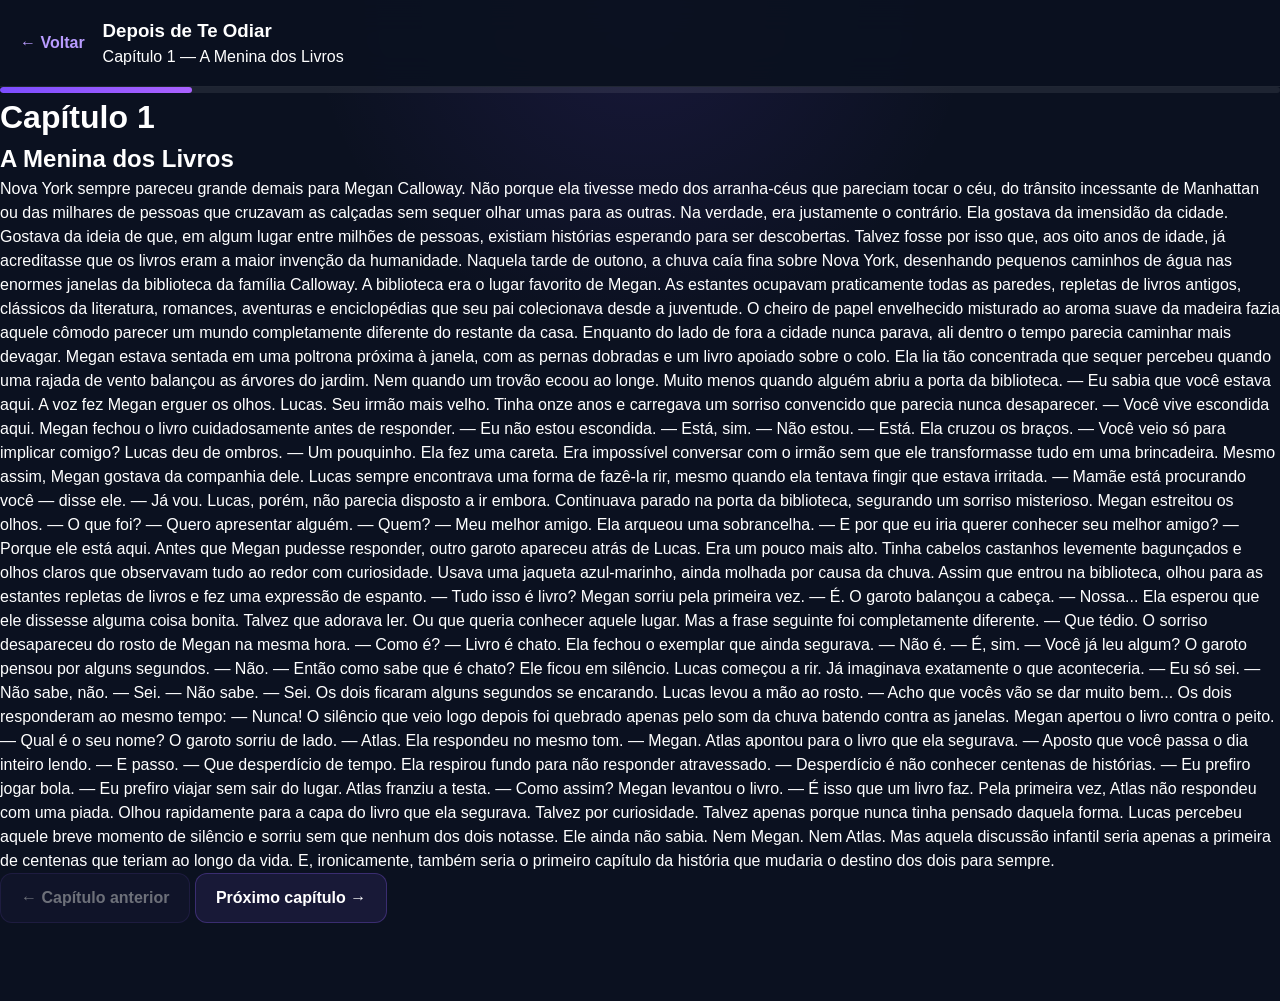
<file: capitulo1.html>
<!DOCTYPE html>
<html lang="pt-BR">
<head>

<meta charset="UTF-8">

<meta name="viewport" content="width=device-width, initial-scale=1.0">

<title>Capítulo 1 | Depois de Te Odiar</title>

<link rel="stylesheet" href="css/style.css">

</head>

<body>

<header class="leitor-topo">

<a href="livro.html">← Voltar</a>

<div>

<h3>Depois de Te Odiar</h3>

<p>Capítulo 1 — A Menina dos Livros</p>

</div>

</header>

<div class="barra-progresso">

<div class="progresso"></div>

</div>

<main class="pagina-leitura">

<h1>Capítulo 1</h1>

<h2>A Menina dos Livros</h2>

<article>

Nova York sempre pareceu grande demais para Megan Calloway.

Não porque ela tivesse medo dos arranha-céus que pareciam tocar o céu, do trânsito incessante de Manhattan ou das milhares de pessoas que cruzavam as calçadas sem sequer olhar umas para as outras.

Na verdade, era justamente o contrário.

Ela gostava da imensidão da cidade.

Gostava da ideia de que, em algum lugar entre milhões de pessoas, existiam histórias esperando para ser descobertas.

Talvez fosse por isso que, aos oito anos de idade, já acreditasse que os livros eram a maior invenção da humanidade.

Naquela tarde de outono, a chuva caía fina sobre Nova York, desenhando pequenos caminhos de água nas enormes janelas da biblioteca da família Calloway.

A biblioteca era o lugar favorito de Megan.

As estantes ocupavam praticamente todas as paredes, repletas de livros antigos, clássicos da literatura, romances, aventuras e enciclopédias que seu pai colecionava desde a juventude.

O cheiro de papel envelhecido misturado ao aroma suave da madeira fazia aquele cômodo parecer um mundo completamente diferente do restante da casa.

Enquanto do lado de fora a cidade nunca parava, ali dentro o tempo parecia caminhar mais devagar.

Megan estava sentada em uma poltrona próxima à janela, com as pernas dobradas e um livro apoiado sobre o colo.

Ela lia tão concentrada que sequer percebeu quando uma rajada de vento balançou as árvores do jardim.

Nem quando um trovão ecoou ao longe.

Muito menos quando alguém abriu a porta da biblioteca.

— Eu sabia que você estava aqui.

A voz fez Megan erguer os olhos.

Lucas.

Seu irmão mais velho.

Tinha onze anos e carregava um sorriso convencido que parecia nunca desaparecer.

— Você vive escondida aqui.

Megan fechou o livro cuidadosamente antes de responder.

— Eu não estou escondida.

— Está, sim.

— Não estou.

— Está.

Ela cruzou os braços.

— Você veio só para implicar comigo?

Lucas deu de ombros.

— Um pouquinho.

Ela fez uma careta.

Era impossível conversar com o irmão sem que ele transformasse tudo em uma brincadeira.

Mesmo assim, Megan gostava da companhia dele.

Lucas sempre encontrava uma forma de fazê-la rir, mesmo quando ela tentava fingir que estava irritada.

— Mamãe está procurando você — disse ele.

— Já vou.

Lucas, porém, não parecia disposto a ir embora.

Continuava parado na porta da biblioteca, segurando um sorriso misterioso.

Megan estreitou os olhos.

— O que foi?

— Quero apresentar alguém.

— Quem?

— Meu melhor amigo.

Ela arqueou uma sobrancelha.

— E por que eu iria querer conhecer seu melhor amigo?

— Porque ele está aqui.

Antes que Megan pudesse responder, outro garoto apareceu atrás de Lucas.

Era um pouco mais alto.

Tinha cabelos castanhos levemente bagunçados e olhos claros que observavam tudo ao redor com curiosidade.

Usava uma jaqueta azul-marinho, ainda molhada por causa da chuva.

Assim que entrou na biblioteca, olhou para as estantes repletas de livros e fez uma expressão de espanto.

— Tudo isso é livro?

Megan sorriu pela primeira vez.

— É.

O garoto balançou a cabeça.

— Nossa...

Ela esperou que ele dissesse alguma coisa bonita.

Talvez que adorava ler.

Ou que queria conhecer aquele lugar.

Mas a frase seguinte foi completamente diferente.

— Que tédio.

O sorriso desapareceu do rosto de Megan na mesma hora.

— Como é?

— Livro é chato.

Ela fechou o exemplar que ainda segurava.

— Não é.

— É, sim.

— Você já leu algum?

O garoto pensou por alguns segundos.

— Não.

— Então como sabe que é chato?

Ele ficou em silêncio.

Lucas começou a rir.

Já imaginava exatamente o que aconteceria.

— Eu só sei.

— Não sabe, não.

— Sei.

— Não sabe.

— Sei.

Os dois ficaram alguns segundos se encarando.

Lucas levou a mão ao rosto.

— Acho que vocês vão se dar muito bem...

Os dois responderam ao mesmo tempo:

— Nunca!

O silêncio que veio logo depois foi quebrado apenas pelo som da chuva batendo contra as janelas.

Megan apertou o livro contra o peito.

— Qual é o seu nome?

O garoto sorriu de lado.

— Atlas.

Ela respondeu no mesmo tom.

— Megan.

Atlas apontou para o livro que ela segurava.

— Aposto que você passa o dia inteiro lendo.

— E passo.

— Que desperdício de tempo.

Ela respirou fundo para não responder atravessado.

— Desperdício é não conhecer centenas de histórias.

— Eu prefiro jogar bola.

— Eu prefiro viajar sem sair do lugar.

Atlas franziu a testa.

— Como assim?

Megan levantou o livro.

— É isso que um livro faz.

Pela primeira vez, Atlas não respondeu com uma piada.

Olhou rapidamente para a capa do livro que ela segurava.

Talvez por curiosidade.

Talvez apenas porque nunca tinha pensado daquela forma.

Lucas percebeu aquele breve momento de silêncio e sorriu sem que nenhum dos dois notasse.

Ele ainda não sabia.

Nem Megan.

Nem Atlas.

Mas aquela discussão infantil seria apenas a primeira de centenas que teriam ao longo da vida.

E, ironicamente, também seria o primeiro capítulo da história que mudaria o destino dos dois para sempre.

</article>

<div class="navegacao-capitulos">

<a class="botao-nav desativado">
← Capítulo anterior
</a>

<a href="capitulo2.html" class="botao-nav">
Próximo capítulo →
</a>

</div>

</main>

</body>

</html>
</file>
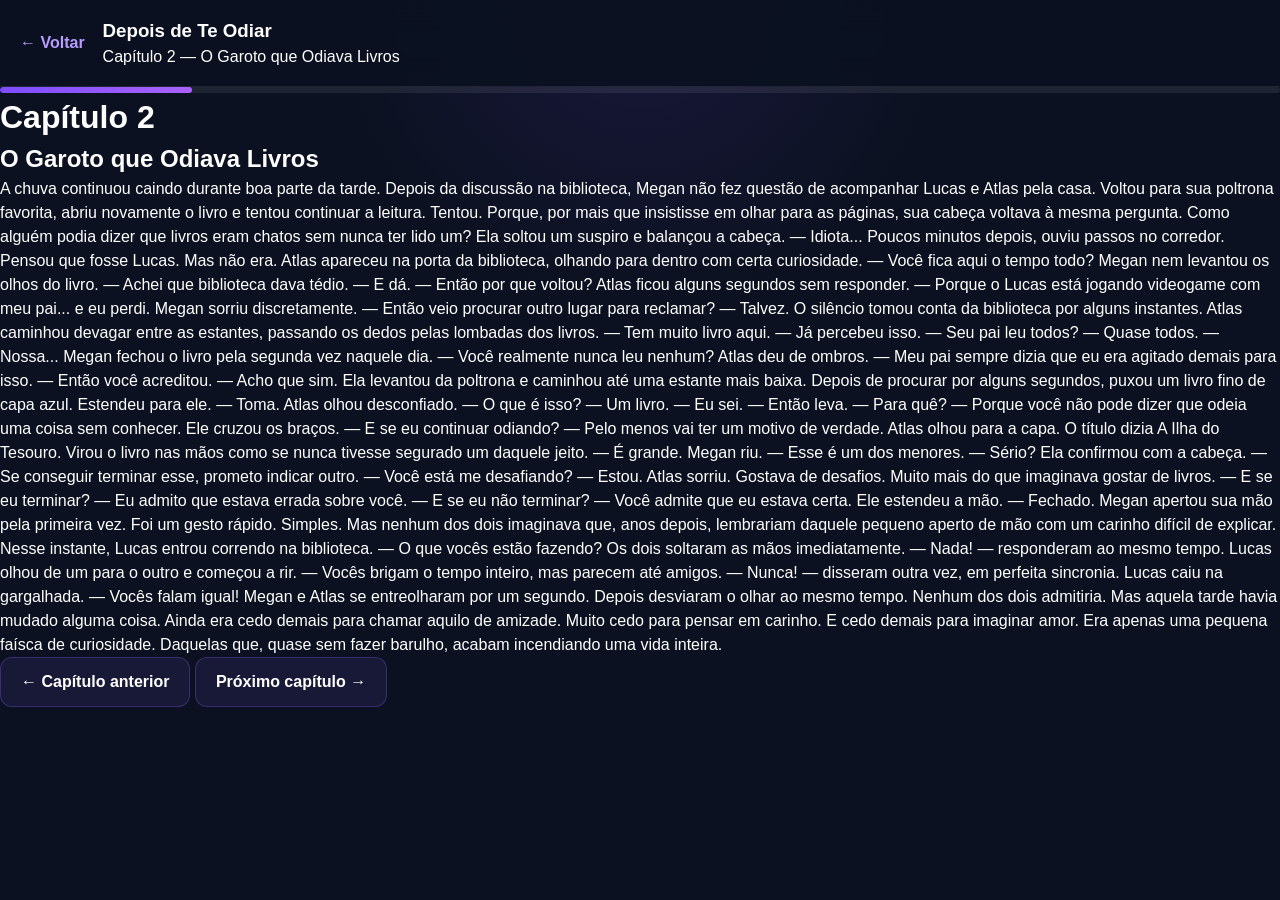
<file: capitulo2.html>
<!DOCTYPE html>
<html lang="pt-BR">
<head>

<meta charset="UTF-8">

<meta name="viewport" content="width=device-width, initial-scale=1.0">

<title>Capítulo 2 | Depois de Te Odiar</title>

<link rel="stylesheet" href="css/style.css">

</head>

<body>

<header class="leitor-topo">

<a href="livro.html">← Voltar</a>

<div>

<h3>Depois de Te Odiar</h3>

<p>Capítulo 2 — O Garoto que Odiava Livros

</div>

</header>

<div class="barra-progresso">

<div class="progresso"></div>

</div>

<main class="pagina-leitura">

<h1>Capítulo 2</h1>

<h2>O Garoto que Odiava Livros</h2>

<article>


A chuva continuou caindo durante boa parte da tarde.

Depois da discussão na biblioteca, Megan não fez questão de acompanhar Lucas e Atlas pela casa. Voltou para sua poltrona favorita, abriu novamente o livro e tentou continuar a leitura.

Tentou.

Porque, por mais que insistisse em olhar para as páginas, sua cabeça voltava à mesma pergunta.

Como alguém podia dizer que livros eram chatos sem nunca ter lido um?

Ela soltou um suspiro e balançou a cabeça.

— Idiota...

Poucos minutos depois, ouviu passos no corredor.

Pensou que fosse Lucas.

Mas não era.

Atlas apareceu na porta da biblioteca, olhando para dentro com certa curiosidade.

— Você fica aqui o tempo todo?

Megan nem levantou os olhos do livro.

— Achei que biblioteca dava tédio.

— E dá.

— Então por que voltou?

Atlas ficou alguns segundos sem responder.

— Porque o Lucas está jogando videogame com meu pai... e eu perdi.

Megan sorriu discretamente.

— Então veio procurar outro lugar para reclamar?

— Talvez.

O silêncio tomou conta da biblioteca por alguns instantes.

Atlas caminhou devagar entre as estantes, passando os dedos pelas lombadas dos livros.

— Tem muito livro aqui.

— Já percebeu isso.

— Seu pai leu todos?

— Quase todos.

— Nossa...

Megan fechou o livro pela segunda vez naquele dia.

— Você realmente nunca leu nenhum?

Atlas deu de ombros.

— Meu pai sempre dizia que eu era agitado demais para isso.

— Então você acreditou.

— Acho que sim.

Ela levantou da poltrona e caminhou até uma estante mais baixa.

Depois de procurar por alguns segundos, puxou um livro fino de capa azul.

Estendeu para ele.

— Toma.

Atlas olhou desconfiado.

— O que é isso?

— Um livro.

— Eu sei.

— Então leva.

— Para quê?

— Porque você não pode dizer que odeia uma coisa sem conhecer.

Ele cruzou os braços.

— E se eu continuar odiando?

— Pelo menos vai ter um motivo de verdade.

Atlas olhou para a capa.

O título dizia A Ilha do Tesouro.

Virou o livro nas mãos como se nunca tivesse segurado um daquele jeito.

— É grande.

Megan riu.

— Esse é um dos menores.

— Sério?

Ela confirmou com a cabeça.

— Se conseguir terminar esse, prometo indicar outro.

— Você está me desafiando?

— Estou.

Atlas sorriu.

Gostava de desafios.

Muito mais do que imaginava gostar de livros.

— E se eu terminar?

— Eu admito que estava errada sobre você.

— E se eu não terminar?

— Você admite que eu estava certa.

Ele estendeu a mão.

— Fechado.

Megan apertou sua mão pela primeira vez.

Foi um gesto rápido.

Simples.

Mas nenhum dos dois imaginava que, anos depois, lembrariam daquele pequeno aperto de mão com um carinho difícil de explicar.

Nesse instante, Lucas entrou correndo na biblioteca.

— O que vocês estão fazendo?

Os dois soltaram as mãos imediatamente.

— Nada! — responderam ao mesmo tempo.

Lucas olhou de um para o outro e começou a rir.

— Vocês brigam o tempo inteiro, mas parecem até amigos.

— Nunca! — disseram outra vez, em perfeita sincronia.

Lucas caiu na gargalhada.

— Vocês falam igual!

Megan e Atlas se entreolharam por um segundo.

Depois desviaram o olhar ao mesmo tempo.

Nenhum dos dois admitiria.

Mas aquela tarde havia mudado alguma coisa.

Ainda era cedo demais para chamar aquilo de amizade.

Muito cedo para pensar em carinho.

E cedo demais para imaginar amor.

Era apenas uma pequena faísca de curiosidade.

Daquelas que, quase sem fazer barulho, acabam incendiando uma vida inteira.


</article>

<div class="navegacao-capitulos">

<a href="capitulo1.html" class="botao-nav">
← Capítulo anterior
</a>

<a href="capitulo3.html" class="botao-nav">
Próximo capítulo →
</a>

</div>

</main>

</body>

</html>
</file>
<file: css/style.css>
/* ========================================
   ENTRE CAPÍTULOS
  

   01. Variáveis
   02. Reset
   03. Estrutura geral
   04. Botões globais
   05. Cabeçalho da página inicial
   06. Banner principal
   07. Pesquisa
   08. Continue lendo
   09. Destaques
   10. Biblioteca da página inicial
   11. Cards dos livros
   12. Menu inferior
   13. Página do livro
   14. Informações e botões
   15. Avaliação e frase
   16. Lista de capítulos
   17. Autor
   18. Topo e rodapé antigos
   19. Compatibilidade
   20. Responsividade da página inicial
   21. Responsividade da página do livro
   22. Menu em celulares pequenos
   23. Compatibilidade com leitura
   24. Compatibilidade com comentários
   25. Ajustes para telas maiores
======================================== */



/* ========================================
   01. VARIÁVEIS
======================================== */

:root {
  --cor-fundo: #0b1120;
  --cor-fundo-profundo: #080d18;
  --cor-fundo-secundario: #0f172a;

  --cor-cartao: #151c2e;
  --cor-cartao-claro: #1a2235;
  --cor-cartao-hover: #202a40;

  --cor-roxa: #8b5cf6;
  --cor-roxa-forte: #7c4dff;
  --cor-roxa-clara: #b99cff;
  --cor-roxa-suave: #d1c2ff;

  --cor-texto: #ffffff;
  --cor-texto-secundario: #b3bac8;
  --cor-texto-fraco: #838b9b;

  --cor-vermelha: #ef476f;
  --cor-verde: #42c98a;
  --cor-dourada: #f5c451;

  --cor-borda:
    rgba(255, 255, 255, 0.09);

  --cor-borda-roxa:
    rgba(139, 92, 246, 0.3);

  --sombra-suave:
    0 14px 35px rgba(0, 0, 0, 0.22);

  --sombra-cartao:
    0 20px 50px rgba(0, 0, 0, 0.3);

  --sombra-roxa:
    0 12px 28px rgba(124, 77, 255, 0.25);

  --raio-pequeno: 10px;
  --raio-medio: 16px;
  --raio-grande: 24px;
  --raio-redondo: 999px;

  --largura-conteudo: 1100px;
  --altura-menu: 78px;
}


/* ========================================
   02. RESET
======================================== */

*,
*::before,
*::after {
  box-sizing: border-box;
  margin: 0;
  padding: 0;
}

html {
  width: 100%;
  min-width: 0;
  scroll-behavior: smooth;
  -webkit-text-size-adjust: 100%;
  text-size-adjust: 100%;
}

body {
  width: 100%;
  min-width: 0;
  min-height: 100vh;
  margin: 0;
  padding-bottom:
    calc(
      var(--altura-menu) +
      env(safe-area-inset-bottom)
    );
  overflow-x: hidden;

  background:
    radial-gradient(
      circle at top,
      rgba(124, 77, 255, 0.12),
      transparent 28%
    ),
    var(--cor-fundo);

  color: var(--cor-texto);

  font-family:
    Arial,
    Helvetica,
    sans-serif;

  line-height: 1.5;
}

img,
picture,
video,
canvas,
svg {
  display: block;
  max-width: 100%;
}

a {
  color: inherit;
}

button,
input,
select,
textarea {
  font: inherit;
}

button {
  color: inherit;
}

[hidden] {
  display: none !important;
}


/* ========================================
   03. ESTRUTURA GERAL
======================================== */

main,
.banner,
.pesquisa,
.continue,
.destaque,
.biblioteca {
  width: 100%;
  min-width: 0;
}

.continue,
.destaque,
.biblioteca {
  width: min(
    calc(100% - 40px),
    var(--largura-conteudo)
  );

  margin-inline: auto;
  padding-block: 28px;
}

.continue h2,
.destaque h2,
.biblioteca h2 {
  color: var(--cor-texto);

  font-size:
    clamp(22px, 5vw, 30px);

  line-height: 1.2;
}

.cabecalho-secao-inicial {
  display: flex;
  align-items: flex-end;
  justify-content: space-between;
  gap: 16px;

  margin-bottom: 20px;
}

.link-ver-todos {
  flex: 0 0 auto;

  color: var(--cor-roxa-clara);
  font-size: 13px;
  font-weight: bold;
  text-decoration: none;
}

.link-ver-todos:hover {
  text-decoration: underline;
}

.quantidade-livros {
  margin-top: 7px;

  color: var(--cor-texto-secundario);
  font-size: 14px;
}

.mensagem-vazia,
.mensagem-leitura,
.sem-comentarios {
  width: 100%;
  padding: 22px 18px;

  border:
    1px dashed var(--cor-borda);

  border-radius: var(--raio-medio);

  background:
    rgba(255, 255, 255, 0.025);

  color: var(--cor-texto-secundario);
  line-height: 1.6;
  text-align: center;
}


/* ========================================
   04. BOTÕES GLOBAIS
======================================== */

.btn,
.botao-principal,
.botao-secundario {
  display: inline-flex;
  align-items: center;
  justify-content: center;

  min-height: 44px;
  padding: 11px 18px;

  border-radius: 12px;

  font-size: 14px;
  font-weight: bold;
  line-height: 1.2;
  text-align: center;
  text-decoration: none;

  cursor: pointer;

  transition:
    transform 0.2s ease,
    background 0.2s ease,
    border-color 0.2s ease,
    opacity 0.2s ease;
}

.btn,
.botao-principal {
  border: 0;

  background:
    linear-gradient(
      135deg,
      var(--cor-roxa-forte),
      #a85af5
    );

  color: #ffffff;

  box-shadow:
    var(--sombra-roxa);
}

.btn:hover,
.botao-principal:hover {
  transform: translateY(-1px);

  background:
    linear-gradient(
      135deg,
      #7042ec,
      #9950ef
    );
}

.botao-secundario {
  border:
    1px solid var(--cor-borda-roxa);

  background:
    rgba(139, 92, 246, 0.1);

  color: var(--cor-roxa-suave);
}

.botao-secundario:hover {
  transform: translateY(-1px);

  border-color:
    rgba(139, 92, 246, 0.55);

  background:
    rgba(139, 92, 246, 0.18);
}

.btn:disabled,
.botao-principal:disabled,
.botao-secundario:disabled {
  cursor: wait;
  opacity: 0.58;
  transform: none;
}


/* ========================================
   05. CABEÇALHO DA PÁGINA INICIAL
======================================== */

.topo-principal {
  position: relative;
  z-index: 10;

  display: flex;
  align-items: center;
  justify-content: center;

  min-height: 148px;
  padding: 24px 18px;

  border-bottom:
    1px solid rgba(255, 255, 255, 0.055);

  background:
    radial-gradient(
      circle at 50% 0%,
      rgba(124, 77, 255, 0.15),
      transparent 58%
    ),
    linear-gradient(
      180deg,
      #0f172a,
      #0c1424
    );

  text-align: center;
}

.marca-principal {
  display: inline-flex;
  flex-direction: column;
  align-items: center;
  gap: 10px;

  color: inherit;
  text-decoration: none;
}

.icone-livro-logo {
  position: relative;

  display: block;

  width: 56px;
  height: 42px;
}

.pagina-logo {
  position: absolute;
  top: 2px;

  width: 27px;
  height: 35px;

  border:
    1px solid rgba(255, 255, 255, 0.5);

  background:
    linear-gradient(
      180deg,
      #ffffff,
      #dfe5ef
    );

  box-shadow:
    0 7px 18px rgba(0, 0, 0, 0.2);
}

.pagina-logo-esquerda {
  left: 1px;

  border-radius:
    7px 2px 7px 3px;

  transform: skewY(7deg);
  transform-origin: right bottom;
}

.pagina-logo-direita {
  right: 1px;

  border-radius:
    2px 7px 3px 7px;

  transform: skewY(-7deg);
  transform-origin: left bottom;
}

.icone-livro-logo::after {
  position: absolute;
  right: 5px;
  bottom: 0;
  left: 5px;

  height: 2px;

  border-radius:
    var(--raio-redondo);

  background:
    rgba(255, 255, 255, 0.78);

  content: "";
}

.marcador-logo {
  position: absolute;
  right: 9px;
  bottom: 1px;
  z-index: 2;

  width: 7px;
  height: 17px;

  background:
    linear-gradient(
      180deg,
      #a855f7,
      var(--cor-roxa-forte)
    );

  clip-path:
    polygon(
      0 0,
      100% 0,
      100% 100%,
      50% 76%,
      0 100%
    );
}

.textos-logo {
  display: flex;
  flex-direction: column;
  align-items: center;
}

.nome-logo {
  display: flex;
  align-items: center;
  justify-content: center;
  gap: 9px;

  color: #ffffff;

  font-size:
    clamp(23px, 5.8vw, 34px);

  font-weight: 600;
  letter-spacing: 0.15em;
  line-height: 1.15;
}

.nome-logo-destaque {
  color: #a970ff;
}

.slogan-logo {
  display: block;

  margin-top: 8px;

  color: #aeb6c6;
  font-size: 14px;
  font-weight: normal;
}


/* ========================================
   06. BANNER PRINCIPAL
======================================== */

.banner {
  padding: 26px 20px 20px;

  background:
    radial-gradient(
      circle at top,
      rgba(124, 77, 255, 0.2),
      transparent 55%
    ),
    linear-gradient(
      180deg,
      #111a2d,
      var(--cor-fundo)
    );

  text-align: left;
}

.banner-card,
.banner-card.banner-compacto {
  display: grid;

  grid-template-columns:
    170px minmax(0, 1fr);

  align-items: center;
  gap: 25px;

  width: min(100%, 900px);
  min-width: 0;

  margin: 0 auto;
  padding: 22px;

  overflow: hidden;

  border:
    1px solid rgba(139, 92, 246, 0.23);

  border-radius:
    var(--raio-grande);

  background:
    linear-gradient(
      135deg,
      rgba(139, 92, 246, 0.13),
      rgba(21, 28, 46, 0.97)
    );

  box-shadow:
    var(--sombra-cartao);
}

.area-capa-banner {
  width: 170px;
  min-width: 0;
}

.banner-capa {
  display: block;

  width: 170px;
  height: 245px;
  max-width: none;

  border-radius: 16px;

  background:
    var(--cor-cartao-claro);

  object-fit: cover;

  box-shadow:
    0 15px 35px
    rgba(0, 0, 0, 0.42);
}

.banner-texto {
  min-width: 0;
}

.banner .categoria {
  display: inline-block;

  margin-bottom: 9px;
  padding: 6px 10px;

  border:
    1px solid rgba(139, 92, 246, 0.2);

  border-radius:
    var(--raio-redondo);

  background:
    rgba(139, 92, 246, 0.13);

  color: var(--cor-roxa-suave);

  font-size: 11px;
  font-weight: bold;
  letter-spacing: 0.06em;
  text-transform: uppercase;
}

.banner-texto h1 {
  margin: 0 0 9px;

  color: #ffffff;

  font-size:
    clamp(27px, 5vw, 40px);

  line-height: 1.08;
  overflow-wrap: anywhere;
}

.banner-texto h3 {
  margin: 0 0 13px;

  color:
    var(--cor-roxa-clara);

  font-size: 14px;
  font-weight: normal;

  overflow-wrap: anywhere;
}

.banner-texto p,
.banner .sinopse-resumida,
#bannerSinopse {
  display: -webkit-box;

  max-width: 580px;
  margin: 0 0 7px;
  overflow: hidden;

  color: #c5cbd6;

  font-size: 15px;
  line-height: 1.65;

  -webkit-box-orient: vertical;
  -webkit-line-clamp: 3;
}

.link-ler-mais,
.link-sinopse {
  display: inline-block;

  margin: 2px 0 18px;

  color:
    var(--cor-roxa-clara);

  font-size: 13px;
  font-weight: bold;
  text-decoration: none;
}

.link-ler-mais:hover,
.link-sinopse:hover {
  text-decoration: underline;
}

.acoes-banner {
  display: flex;
  flex-wrap: wrap;
  gap: 10px;
}

.banner .botao-ler-banner,
.botao-favoritar-banner {
  display: inline-flex;
  align-items: center;
  justify-content: center;

  min-height: 43px;
  padding: 10px 17px;

  border-radius: 12px;

  font-family: inherit;
  font-size: 14px;
  font-weight: bold;
}

.banner .botao-ler-banner {
  border: 0;

  background:
    linear-gradient(
      135deg,
      var(--cor-roxa-forte),
      #a85af5
    );

  color: #ffffff;
  text-decoration: none;

  box-shadow:
    var(--sombra-roxa);
}

.botao-favoritar-banner {
  border:
    1px solid rgba(139, 92, 246, 0.42);

  background:
    rgba(139, 92, 246, 0.09);

  color:
    var(--cor-roxa-suave);

  cursor: pointer;
}

.botao-favoritar-banner:hover {
  border-color:
    rgba(139, 92, 246, 0.65);

  background:
    rgba(139, 92, 246, 0.16);
}

.botao-favoritar-banner.favoritado {
  border-color:
    rgba(255, 82, 121, 0.5);

  background:
    rgba(255, 82, 121, 0.13);

  color: #ff9eb5;
}

.botao-favoritar-banner:disabled {
  cursor: wait;
  opacity: 0.6;
}


/* Carregamento do banner */

#bannerPrincipal:has(
  #bannerCapa[hidden]
) {
  min-height: 180px;
}

#bannerPrincipal:has(
  #bannerCapa[hidden]
)::after {
  display: flex;

  width: 100%;
  min-height: 150px;

  align-items: center;
  justify-content: center;

  color:
    var(--cor-texto-secundario);

  font-size: 14px;

  content: "Carregando destaque...";
}


/* ========================================
   07. PESQUISA
======================================== */

.pesquisa {
  width: min(
    calc(100% - 40px),
    var(--largura-conteudo)
  );

  margin-inline: auto;
  padding-block: 20px;
}

.pesquisa input {
  width: 100%;
  min-height: 54px;

  padding: 14px 17px;

  border:
    1px solid var(--cor-borda);

  border-radius: 16px;
  outline: none;

  background:
    rgba(255, 255, 255, 0.055);

  color: #ffffff;
  font-size: 16px;

  box-shadow:
    0 12px 30px
    rgba(0, 0, 0, 0.13);

  transition:
    border-color 0.2s ease,
    box-shadow 0.2s ease,
    background 0.2s ease;
}

.pesquisa input::placeholder {
  color:
    var(--cor-texto-fraco);
}

.pesquisa input:focus {
  border-color:
    rgba(139, 92, 246, 0.68);

  background:
    rgba(255, 255, 255, 0.075);

  box-shadow:
    0 0 0 4px
    rgba(139, 92, 246, 0.11);
}


/* ========================================
   08. CONTINUE LENDO
======================================== */

.continue h2 {
  margin-bottom: 18px;
}

.livro-horizontal {
  display: flex;
  align-items: center;
  gap: 18px;

  width: 100%;
  padding: 18px;

  border:
    1px solid rgba(139, 92, 246, 0.18);

  border-radius: 22px;

  background:
    var(--cor-cartao);

  box-shadow:
    var(--sombra-suave);
}

.livro-horizontal img {
  flex: 0 0 auto;

  width: 88px;
  height: 130px;

  border-radius: 14px;

  background:
    var(--cor-cartao-claro);

  object-fit: cover;
}

.conteudo-continue,
.livro-horizontal > div {
  flex: 1;
  min-width: 0;
}

.livro-horizontal h3 {
  margin-bottom: 6px;

  color: #ffffff;
  font-size: 22px;
  line-height: 1.25;

  overflow-wrap: anywhere;
}

.livro-horizontal p {
  margin-bottom: 14px;

  color:
    var(--cor-texto-secundario);

  font-size: 14px;
  line-height: 1.5;

  overflow-wrap: anywhere;
}

#continueBotao {
  display: inline-flex;
  align-items: center;
  justify-content: center;

  min-height: 42px;
  padding: 10px 20px;

  border-radius: 12px;

  color: #ffffff;
  font-weight: bold;
  text-decoration: none;
}


/* ========================================
   09. DESTAQUES
======================================== */

#livrosDestaque {
  display: flex;
  gap: 18px;

  width: 100%;
  overflow-x: auto;
  overflow-y: hidden;

  padding-bottom: 12px;

  scroll-snap-type:
    x proximity;

  scrollbar-width: none;
  -webkit-overflow-scrolling: touch;
}

#livrosDestaque::-webkit-scrollbar {
  display: none;
}

#livrosDestaque .card-livro {
  flex: 0 0 195px;
  width: 195px;

  scroll-snap-align: start;
}


/* ========================================
   10. BIBLIOTECA DA PÁGINA INICIAL
======================================== */

.biblioteca {
  padding-bottom: 38px;
}

#listaLivros {
  display: grid;

  grid-template-columns:
    repeat(2, minmax(0, 1fr));

  gap: 18px;

  width: 100%;
}


/* ========================================
   11. CARDS DOS LIVROS
======================================== */

.card-livro {
  display: flex;
  flex-direction: column;

  min-width: 0;
  overflow: hidden;

  border:
    1px solid rgba(139, 92, 246, 0.14);

  border-radius: 20px;

  background:
    var(--cor-cartao);

  transition:
    transform 0.22s ease,
    border-color 0.22s ease,
    background 0.22s ease;
}

.card-livro:hover {
  transform:
    translateY(-3px);

  border-color:
    rgba(139, 92, 246, 0.62);

  background:
    var(--cor-cartao-hover);
}

.link-card-livro {
  display: flex;
  flex: 1;
  flex-direction: column;

  width: 100%;
  min-width: 0;

  color: inherit;
  text-decoration: none;
}

.capa-card-livro {
  display: block;

  width: 100%;
  aspect-ratio: 2 / 3;

  background:
    var(--cor-cartao-claro);

  object-fit: cover;
}

.conteudo-card-livro {
  display: flex;
  flex: 1;
  flex-direction: column;

  min-width: 0;
  padding: 16px;
}

.categoria-card-livro {
  display: -webkit-box;

  margin-bottom: 7px;
  overflow: hidden;

  color:
    var(--cor-roxa-clara);

  font-size: 12px;
  font-weight: bold;
  line-height: 1.4;

  -webkit-box-orient: vertical;
  -webkit-line-clamp: 2;

  overflow-wrap: anywhere;
}

.conteudo-card-livro h3 {
  display: -webkit-box;

  margin: 0 0 7px;
  overflow: hidden;

  color: #ffffff;

  font-size: 17px;
  line-height: 1.35;

  -webkit-box-orient: vertical;
  -webkit-line-clamp: 2;

  overflow-wrap: anywhere;
}

.conteudo-card-livro p {
  display: -webkit-box;

  margin: 0 0 16px;
  overflow: hidden;

  color:
    var(--cor-texto-secundario);

  font-size: 13px;
  line-height: 1.5;

  -webkit-box-orient: vertical;
  -webkit-line-clamp: 2;

  overflow-wrap: anywhere;
}

.conteudo-card-livro .btn {
  width: 100%;
  min-height: 41px;
  margin-top: auto;

  padding: 9px 8px;

  font-size: 13px;
}


/* ========================================
   12. MENU INFERIOR PREMIUM
======================================== */

.menu,
.menu-biblioteca,
.menu-perfil {
  position: fixed;
  right: 0;
  bottom: 0;
  left: 0;
  z-index: 80;

  display: flex;
  align-items: center;
  justify-content: space-around;
  gap: 4px;

  width: 100%;
  min-height: 72px;

  padding:
    8px 10px
    max(
      8px,
      env(safe-area-inset-bottom)
    );

  border-top:
    1px solid rgba(255, 255, 255, 0.08);

  background:
    rgba(8, 13, 24, 0.94);

  backdrop-filter: blur(18px);

  box-shadow:
    0 -12px 35px
    rgba(0, 0, 0, 0.28);
}

.menu a,
.menu-biblioteca a,
.menu-perfil a {
  position: relative;

  display: flex;
  flex: 1;
  flex-direction: column;
  align-items: center;
  justify-content: center;
  gap: 5px;

  min-width: 0;
  max-width: 135px;
  min-height: 56px;
  padding: 7px 6px;

  border-radius: 15px;

  color: #aeb5c3;

  font-size: 13px;
  font-weight: 500;
  line-height: 1.15;
  text-align: center;
  text-decoration: none;

  transition:
    color 0.2s ease,
    background 0.2s ease,
    transform 0.2s ease;
}

.menu a:hover,
.menu-biblioteca a:hover,
.menu-perfil a:hover {
  color: #d8ccff;

  background:
    rgba(139, 92, 246, 0.08);
}

.menu a.ativo,
.menu-biblioteca a.ativo,
.menu-perfil a.ativo {
  color: #c7a7ff;

  background:
    linear-gradient(
      180deg,
      rgba(139, 92, 246, 0.18),
      rgba(139, 92, 246, 0.07)
    );
}

.menu a.ativo::after,
.menu-biblioteca a.ativo::after,
.menu-perfil a.ativo::after {
  position: absolute;
  right: 26%;
  bottom: -8px;
  left: 26%;

  height: 3px;

  border-radius:
    var(--raio-redondo);

  background:
    linear-gradient(
      90deg,
      #7c4dff,
      #b05cff
    );

  box-shadow:
    0 0 12px
    rgba(139, 92, 246, 0.7);

  content: "";
}

.icone-menu {
  display: block;

  font-size: 25px;
  line-height: 1;
}

.texto-menu {
  display: block;

  font-size: 13px;
  line-height: 1.15;
}

.menu .botao-autor {
  display: none;
}

.menu .botao-autor:not([hidden]) {
  display: flex;
}


/* ========================================
   13. PÁGINA DO LIVRO
======================================== */

.topo-site {
  position: sticky;
  top: 0;
  z-index: 40;

  display: flex;
  align-items: center;
  justify-content: space-between;
  gap: 20px;

  min-height: 66px;
  padding: 13px
    max(20px, calc((100% - 1100px) / 2));

  border-bottom:
    1px solid var(--cor-borda);

  background:
    rgba(11, 17, 32, 0.95);

  backdrop-filter: blur(16px);
}

.logo-site {
  color: #ffffff;
  font-size: 21px;
  font-weight: bold;
  text-decoration: none;
}

.menu-site {
  display: flex;
  align-items: center;
  gap: 18px;
}

.menu-site a {
  color: var(--cor-texto-secundario);
  font-size: 14px;
  font-weight: bold;
  text-decoration: none;
}

.menu-site a:hover,
.menu-site .menu-ativo {
  color: var(--cor-roxa-clara);
}

.detalhes-livro {
  display: grid;

  grid-template-columns:
    240px minmax(0, 1fr);

  align-items: start;
  gap: 34px;

  width: min(
    calc(100% - 40px),
    var(--largura-conteudo)
  );

  margin: 0 auto;
  padding: 42px 0 35px;
}

.capa-livro {
  display: block;

  width: 100%;
  aspect-ratio: 2 / 3;

  border-radius: 22px;

  background:
    var(--cor-cartao-claro);

  object-fit: cover;

  box-shadow:
    0 20px 45px
    rgba(0, 0, 0, 0.36);
}

.informacoes-livro {
  display: flex;
  flex-direction: column;

  min-width: 0;
}

.categoria-livro {
  display: inline-flex;
  align-items: center;

  width: fit-content;
  max-width: 100%;

  margin-bottom: 15px;
  padding: 6px 12px;

  border:
    1px solid rgba(139, 92, 246, 0.22);

  border-radius:
    var(--raio-redondo);

  background:
    rgba(139, 92, 246, 0.12);

  color: #c9a7ff;

  font-size: 12px;
  font-weight: bold;
  line-height: 1.4;

  overflow-wrap: anywhere;
}

.informacoes-livro h1 {
  margin: 0 0 10px;

  color: #ffffff;

  font-size:
    clamp(32px, 6vw, 46px);

  line-height: 1.12;

  overflow-wrap: anywhere;
}

.autor-livro {
  margin: 0 0 18px;

  color:
    var(--cor-texto-secundario);

  font-size: 15px;
  line-height: 1.5;

  overflow-wrap: anywhere;
}

.sinopse-livro {
  max-width: 760px;
  margin: 0;

  color: #d7dce5;

  font-size: 16px;
  line-height: 1.8;

  white-space: pre-line;
  overflow-wrap: break-word;
}


/* ========================================
   14. INFORMAÇÕES E BOTÕES
======================================== */

.botoes-livro {
  display: flex;
  flex-wrap: wrap;
  gap: 12px;

  margin-top: 28px;
}

.botoes-livro
.botao-principal,
.botoes-livro
.botao-secundario {
  min-height: 48px;
  padding: 13px 23px;

  border-radius: 14px;
}

.botao-secundario.favoritado,
.favoritado {
  border-color:
    rgba(239, 68, 68, 0.62);

  background:
    rgba(239, 68, 68, 0.16);

  color: #ff9dad;
}

.botao-secundario.favoritado:hover,
.favoritado:hover {
  background:
    rgba(239, 68, 68, 0.24);
}


/* ========================================
   15. AVALIAÇÃO E FRASE
======================================== */

.avaliacao-livro {
  display: flex;
  flex-wrap: wrap;
  align-items: center;
  gap: 8px;

  margin: 22px 0;

  color: var(--cor-dourada);
  font-size: 15px;
  line-height: 1.5;
}

.frase-livro {
  max-width: 760px;
  margin: 26px 0;

  padding: 16px 18px;

  border-left:
    4px solid var(--cor-roxa);

  border-radius:
    0 13px 13px 0;

  background:
    rgba(139, 92, 246, 0.075);

  color: #e6e0f4;

  font-family:
    Georgia,
    "Times New Roman",
    serif;

  font-size: 19px;
  font-style: italic;
  line-height: 1.65;

  overflow-wrap: break-word;
}


/* ========================================
   16. LISTA DE CAPÍTULOS
======================================== */

.secao-capitulos {
  width: min(
    calc(100% - 40px),
    var(--largura-conteudo)
  );

  margin: 0 auto;
  padding: 25px 0 42px;
}

.cabecalho-capitulos {
  display: flex;
  align-items: center;
  justify-content: space-between;
  gap: 16px;

  margin-bottom: 22px;
}

.cabecalho-capitulos h2 {
  margin: 0;

  color: #ffffff;

  font-size:
    clamp(23px, 5vw, 29px);

  line-height: 1.2;
}

.lista-capitulos {
  display: grid;
  gap: 14px;
}

.cartao-capitulo,
.item-capitulo {
  display: grid;

  grid-template-columns:
    58px minmax(0, 1fr) 24px;

  align-items: center;
  gap: 15px;

  width: 100%;
  min-width: 0;
  padding: 16px;

  overflow: hidden;

  border:
    1px solid rgba(139, 92, 246, 0.14);

  border-radius: 18px;

  background:
    var(--cor-cartao);

  color: #ffffff;
  text-decoration: none;

  transition:
    transform 0.22s ease,
    border-color 0.22s ease,
    background 0.22s ease;
}

.cartao-capitulo:hover,
.item-capitulo:hover {
  transform:
    translateY(-2px);

  border-color:
    rgba(139, 92, 246, 0.62);

  background:
    var(--cor-cartao-hover);
}

.numero-capitulo {
  display: flex;
  flex: 0 0 auto;
  align-items: center;
  justify-content: center;

  width: 52px;
  height: 52px;
  margin: 0;

  border-radius: 15px;

  background:
    linear-gradient(
      135deg,
      var(--cor-roxa-forte),
      #a855f7
    );

  color: #ffffff;
  font-size: 18px;
  font-weight: bold;

  box-shadow:
    0 9px 22px
    rgba(124, 77, 255, 0.22);
}

.dados-capitulo,
.informacoes-capitulo {
  min-width: 0;
  margin: 0;
}

.dados-capitulo span,
.rotulo-capitulo {
  display: block;

  margin-bottom: 5px;

  color:
    var(--cor-roxa-clara);

  font-size: 12px;
  font-weight: bold;
  letter-spacing: 0.04em;
  line-height: 1.4;
  text-transform: uppercase;
}

.dados-capitulo h3,
.titulo-capitulo {
  display: block;

  margin: 0 0 4px;

  color: #ffffff;

  font-size: 17px;
  line-height: 1.35;

  overflow-wrap: anywhere;
}

.dados-capitulo p {
  display: -webkit-box;

  margin: 0;
  overflow: hidden;

  color:
    var(--cor-texto-secundario);

  font-size: 13px;
  line-height: 1.5;

  -webkit-box-orient: vertical;
  -webkit-line-clamp: 2;

  overflow-wrap: anywhere;
}

.seta-capitulo {
  display: flex;
  align-items: center;
  justify-content: center;

  width: 24px;
  margin: 0;

  color:
    var(--cor-roxa-clara);

  font-size: 27px;
  line-height: 1;
}

.cartao-capitulo.capitulo-lido {
  border-color:
    rgba(66, 201, 138, 0.3);
}

.cartao-capitulo.capitulo-lido
.numero-capitulo {
  background:
    linear-gradient(
      135deg,
      #299968,
      #43c98c
    );
}


/* ========================================
   17. AUTOR
======================================== */

.sobre-autor {
  display: flex;
  align-items: center;
  gap: 20px;

  width: min(
    calc(100% - 40px),
    var(--largura-conteudo)
  );

  margin: 18px auto 50px;
  padding: 24px;

  border:
    1px solid var(--cor-borda);

  border-radius: 20px;

  background:
    var(--cor-cartao);
}

.avatar-autor {
  display: flex;
  flex: 0 0 auto;
  align-items: center;
  justify-content: center;

  width: 76px;
  height: 76px;
  overflow: hidden;

  border-radius: 50%;

  background:
    linear-gradient(
      135deg,
      var(--cor-roxa-forte),
      #a855f7
    );

  background-position: center;
  background-repeat: no-repeat;
  background-size: cover;

  color: #ffffff;
  font-size: 26px;
  font-weight: bold;
}

.sobre-autor > div:last-child {
  min-width: 0;
}

.sobre-autor h2,
.sobre-autor h3 {
  margin: 0 0 6px;

  color: #ffffff;
  line-height: 1.3;

  overflow-wrap: anywhere;
}

.sobre-autor p {
  margin: 0;

  color:
    var(--cor-texto-secundario);

  font-size: 14px;
  line-height: 1.6;

  overflow-wrap: break-word;
}


/* ========================================
   18. TOPO E RODAPÉ ANTIGOS
======================================== */

.rodape-site {
  margin-top: 55px;
  padding: 34px 20px;

  border-top:
    1px solid var(--cor-borda);

  background:
    var(--cor-fundo-secundario);

  color:
    var(--cor-texto-fraco);

  text-align: center;
}

.rodape-site p {
  margin: 0 0 5px;

  color:
    var(--cor-roxa-suave);

  font-weight: bold;
}


/* ========================================
   19. COMPATIBILIDADE COM CLASSES ANTIGAS
======================================== */

.pagina-livro {
  width: min(
    calc(100% - 40px),
    800px
  );

  margin: 0 auto;
  padding: 40px 0;

  text-align: center;
}

.capa-grande {
  display: block;

  width: min(280px, 100%);
  margin: 0 auto 30px;

  border-radius: 24px;

  object-fit: cover;

  box-shadow:
    0 20px 45px
    rgba(0, 0, 0, 0.36);
}

.pagina-livro p {
  margin: 28px 0;

  color: #d7dce5;

  font-size: 17px;
  line-height: 1.8;
}

.navegacao-capitulo {
  display: flex;
  flex-wrap: wrap;
  justify-content: space-between;
  gap: 18px;

  margin-top: 46px;
}

.leitor-topo {
  position: sticky;
  top: 0;
  z-index: 40;

  display: flex;
  align-items: center;
  gap: 18px;

  padding: 17px 20px;

  border-bottom:
    1px solid var(--cor-borda);

  background:
    rgba(11, 17, 32, 0.95);

  backdrop-filter: blur(16px);
}

.leitor-topo a {
  color:
    var(--cor-roxa-clara);

  font-weight: bold;
  text-decoration: none;
}

.barra-progresso {
  width: 100%;
  height: 6px;
  overflow: hidden;

  border-radius:
    var(--raio-redondo);

  background:
    rgba(255, 255, 255, 0.08);
}

.progresso {
  width: 15%;
  height: 100%;

  border-radius: inherit;

  background:
    linear-gradient(
      90deg,
      var(--cor-roxa-forte),
      #aa62ff
    );
}

.botao-nav {
  display: inline-flex;
  align-items: center;
  justify-content: center;

  min-height: 48px;
  padding: 12px 20px;

  border:
    1px solid var(--cor-borda-roxa);

  border-radius: 12px;

  background:
    rgba(139, 92, 246, 0.11);

  color: #ffffff;
  font-weight: bold;
  text-decoration: none;
}

.desativado {
  pointer-events: none;
  opacity: 0.4;
}


/* ========================================
   20. RESPONSIVIDADE DA PÁGINA INICIAL
======================================== */

@media (max-width: 620px) {
  .topo-principal {
    min-height: 135px;
    padding: 20px 12px;
  }

  .marca-principal {
    gap: 9px;
  }

  .icone-livro-logo {
    width: 50px;
    height: 38px;
  }

  .pagina-logo {
    width: 24px;
    height: 32px;
  }

  .marcador-logo {
    right: 8px;
    width: 6px;
    height: 15px;
  }

  .nome-logo {
    gap: 7px;
    font-size: 23px;
    letter-spacing: 0.11em;
  }

  .slogan-logo {
    margin-top: 7px;
    font-size: 13px;
  }

  .banner {
    padding: 18px 12px 12px;
  }

  .banner-card,
  .banner-card.banner-compacto {
    grid-template-columns:
      112px minmax(0, 1fr);

    align-items: start;
    gap: 15px;

    padding: 15px;

    border-radius: 19px;
  }

  .area-capa-banner {
    width: 112px;
  }

  .banner-capa {
    width: 112px;
    height: 168px;

    border-radius: 12px;
  }

  .banner-texto h1 {
    margin-bottom: 7px;

    font-size: 24px;
  }

  .banner-texto h3 {
    margin-bottom: 9px;

    font-size: 12px;
  }

  .banner-texto p,
  .banner .sinopse-resumida,
  #bannerSinopse {
    margin-bottom: 4px;

    font-size: 13px;
    line-height: 1.5;

    -webkit-line-clamp: 3;
  }

  .link-ler-mais,
  .link-sinopse {
    margin-bottom: 12px;

    font-size: 12px;
  }

  .acoes-banner {
    grid-column: 1 / -1;
  }

  .banner .botao-ler-banner,
  .botao-favoritar-banner {
    flex: 1;

    min-width: 105px;
    min-height: 40px;

    padding: 9px 11px;

    font-size: 12px;
  }

  .pesquisa,
  .continue,
  .destaque,
  .biblioteca {
    width:
      calc(100% - 24px);
  }

  .pesquisa {
    padding-block: 18px;
  }

  .continue,
  .destaque,
  .biblioteca {
    padding-block: 24px;
  }

  .cabecalho-secao-inicial {
    align-items: center;
  }

  .livro-horizontal {
    align-items: flex-start;

    gap: 14px;
    padding: 15px;
  }

  .livro-horizontal img {
    width: 82px;
    height: 122px;

    border-radius: 12px;
  }

  .livro-horizontal h3 {
    font-size: 18px;
  }

  .livro-horizontal p {
    font-size: 13px;
  }

  #continueBotao {
    min-height: 39px;

    padding: 9px 15px;

    font-size: 13px;
  }

  #livrosDestaque {
    gap: 14px;
  }

  #livrosDestaque .card-livro {
    flex-basis: 180px;
    width: 180px;
  }

  #listaLivros {
    grid-template-columns:
      repeat(2, minmax(0, 1fr));

    gap: 12px;
  }

  #listaLivros .conteudo-card-livro {
    padding: 11px;
  }

  #listaLivros .categoria-card-livro {
    margin-bottom: 5px;

    font-size: 10px;
  }

  #listaLivros
  .conteudo-card-livro h3 {
    margin-bottom: 5px;

    font-size: 15px;
  }

  #listaLivros
  .conteudo-card-livro p {
    margin-bottom: 11px;

    font-size: 12px;
  }

  #listaLivros
  .conteudo-card-livro .btn {
    min-height: 38px;

    padding: 8px 6px;

    font-size: 12px;
  }
}


@media (max-width: 370px) {
  .nome-logo {
    gap: 5px;

    font-size: 19px;
    letter-spacing: 0.08em;
  }

  .slogan-logo {
    font-size: 12px;
  }

  .banner-card,
  .banner-card.banner-compacto {
    grid-template-columns:
      95px minmax(0, 1fr);

    gap: 12px;
    padding: 12px;
  }

  .area-capa-banner {
    width: 95px;
  }

  .banner-capa {
    width: 95px;
    height: 143px;
  }

  .banner-texto h1 {
    font-size: 20px;
  }

  .banner-texto p,
  .banner .sinopse-resumida,
  #bannerSinopse {
    -webkit-line-clamp: 2;
  }

  #listaLivros {
    grid-template-columns: 1fr;
  }

  #listaLivros .card-livro {
    width: min(100%, 290px);
    margin-inline: auto;
  }
}


/* ========================================
   21. RESPONSIVIDADE DA PÁGINA DO LIVRO
======================================== */

@media (max-width: 760px) {
  .topo-site {
    padding-inline: 14px;
  }

  .logo-site {
    font-size: 18px;
  }

  .menu-site {
    gap: 11px;
  }

  .menu-site a {
    font-size: 12px;
  }

  .detalhes-livro {
    grid-template-columns: 1fr;

    width:
      calc(100% - 28px);

    gap: 25px;
    padding-top: 30px;
  }

  .capa-livro {
    width: min(220px, 100%);
    margin-inline: auto;
  }

  .informacoes-livro {
    text-align: center;
  }

  .categoria-livro {
    margin-inline: auto;
  }

  .informacoes-livro h1 {
    font-size:
      clamp(30px, 9vw, 40px);
  }

  .autor-livro {
    font-size: 14px;
  }

  .avaliacao-livro {
    justify-content: center;
  }

  .frase-livro {
    margin-inline: auto;

    text-align: left;
  }

  .sinopse-livro {
    text-align: left;
  }

  .botoes-livro {
    justify-content: center;
  }

  .secao-capitulos {
    width:
      calc(100% - 28px);

    padding-top: 15px;
  }

  .cabecalho-capitulos {
    align-items: flex-start;
    flex-direction: column;
    gap: 7px;
  }

  .cartao-capitulo,
  .item-capitulo {
    grid-template-columns:
      50px minmax(0, 1fr) 20px;

    gap: 12px;
    padding: 13px;
  }

  .numero-capitulo {
    width: 46px;
    height: 46px;

    border-radius: 13px;

    font-size: 16px;
  }

  .dados-capitulo h3,
  .titulo-capitulo {
    font-size: 15px;
  }

  .dados-capitulo p {
    font-size: 12px;
  }

  .seta-capitulo {
    width: 20px;

    font-size: 23px;
  }

  .sobre-autor {
    width:
      calc(100% - 28px);

    flex-direction: column;

    margin-top: 10px;
    padding: 22px;

    text-align: center;
  }
}


@media (max-width: 420px) {
  .topo-site {
    align-items: flex-start;
    flex-direction: column;

    gap: 9px;
  }

  .menu-site {
    width: 100%;
    justify-content: space-between;
  }

  .botoes-livro {
    flex-direction: column;
  }

  .botoes-livro
  .botao-principal,
  .botoes-livro
  .botao-secundario {
    width: 100%;
  }

  .cartao-capitulo,
  .item-capitulo {
    grid-template-columns:
      44px minmax(0, 1fr) 18px;

    gap: 10px;
    padding: 12px;
  }

  .numero-capitulo {
    width: 42px;
    height: 42px;

    font-size: 14px;
  }
}


/* ========================================
   22. MENU EM CELULARES PEQUENOS
======================================== */

@media (max-width: 380px) {
  .menu,
  .menu-biblioteca,
  .menu-perfil {
    min-height: 68px;

    padding-inline: 5px;
  }

  .menu a,
  .menu-biblioteca a,
  .menu-perfil a {
    min-height: 52px;

    padding-inline: 3px;
  }

  .icone-menu {
    font-size: 22px;
  }

  .texto-menu {
    font-size: 11px;
  }
}


/* ========================================
   23. COMPATIBILIDADE COM LEITURA
======================================== */

/*
  O novo leitura.html possui estilos internos
  próprios. Estes blocos servem somente para
  páginas antigas que ainda usem estas classes.
*/

.leitor {
  width: min(
    calc(100% - 32px),
    850px
  );

  margin: 0 auto;
  padding: 42px 0 80px;

  color: #eeeeee;

  font-family:
    Georgia,
    "Times New Roman",
    serif;

  font-size: 20px;
  line-height: 1.9;
}

.leitor h1,
.leitor h2 {
  color: #ffffff;
  line-height: 1.3;
}

.leitor h1 {
  margin-bottom: 10px;
  text-align: center;
}

.leitor h2 {
  margin-bottom: 42px;

  color:
    var(--cor-roxa-clara);

  text-align: center;
}

.leitor p {
  margin-bottom: 1.5em;

  text-align: justify;
}

.leitor blockquote {
  margin: 1.5em 0;
  padding: 14px 18px;

  border-left:
    4px solid var(--cor-roxa);

  border-radius:
    0 12px 12px 0;

  background:
    rgba(139, 92, 246, 0.08);

  color: #d9d0ea;
  font-style: italic;
}

.leitor ul,
.leitor ol {
  margin-bottom: 1.4em;
  padding-left: 30px;
}

@media (max-width: 600px) {
  .leitor {
    width:
      calc(100% - 28px);

    padding:
      32px 0 70px;

    font-size: 18px;
    line-height: 1.85;
  }
}


/* ========================================
   24. COMPATIBILIDADE COM COMENTÁRIOS
======================================== */

/*
  O leitura.html novo também possui os
  estilos completos dos comentários.
  Mantemos somente as regras necessárias
  para comentários usados fora dele.
*/

.avatar-comentario {
  overflow: hidden;

  background-position: center;
  background-repeat: no-repeat;
  background-size: cover;
}

.nome-autor-comentario,
.texto-comentario {
  overflow-wrap: anywhere;
}

.botao-editar-comentario,
.botao-excluir-comentario {
  font-family: inherit;
}


/* ========================================
   25. AJUSTES PARA TELAS MAIORES
======================================== */

@media (min-width: 850px) {
  #listaLivros {
    grid-template-columns:
      repeat(3, minmax(0, 1fr));
  }
}

@media (min-width: 1150px) {
  #listaLivros {
    grid-template-columns:
      repeat(4, minmax(0, 1fr));
  }
}

@media (hover: none) {
  .card-livro:hover,
  .cartao-capitulo:hover,
  .item-capitulo:hover,
  .botao-principal:hover,
  .botao-secundario:hover,
  .btn:hover {
    transform: none;
  }
}

/* ========================================
   NOVA ÁREA PRINCIPAL DO LIVRO
======================================== */

.avaliacao-livro {
  display: flex;
  flex-wrap: wrap;
  align-items: center;
  gap: 10px;

  margin: 20px 0 0;
}


/* BOTÕES ABAIXO DA AVALIAÇÃO */

.botoes-livro-superiores {
  display: flex;
  flex-wrap: wrap;
  gap: 12px;

  margin-top: 22px;
}

.botoes-livro-superiores .botao-principal,
.botoes-livro-superiores .botao-secundario {
  min-height: 48px;
  padding: 12px 20px;
}


/* ========================================
   SINOPSE
======================================== */

.area-sinopse-livro {
  margin-top: 34px;
  padding-top: 27px;

  border-top:
    1px solid rgba(255, 255, 255, 0.08);
}

.titulo-sinopse-livro {
  margin-bottom: 16px;
}

.titulo-sinopse-livro h2 {
  margin: 0;

  color: #ffffff;

  font-size: 24px;
  line-height: 1.2;
}

.sinopse-livro {
  margin: 0;

  color: #c4cad5;

  font-size: 16px;
  line-height: 1.85;

  white-space: pre-line;
}


/* ========================================
   CAPA
======================================== */

.capa-livro-container {
  overflow: hidden;

  border-radius: 22px;

  background:
    linear-gradient(
      145deg,
      rgba(139, 92, 246, 0.08),
      rgba(255, 255, 255, 0.025)
    );
}

.capa-livro {
  display: block;

  width: 100%;
  aspect-ratio: 2 / 3;

  border-radius: 22px;

  object-fit: cover;

  background: #151c2e;

  box-shadow:
    0 24px 55px rgba(0, 0, 0, 0.38);
}


/* ========================================
   CELULAR
======================================== */

@media (max-width: 760px) {

  .informacoes-livro {
    text-align: center;
  }

  .avaliacao-livro {
    justify-content: center;

    margin-top: 18px;
  }

  .botoes-livro-superiores {
    display: grid;
    grid-template-columns:
      repeat(2, minmax(0, 1fr));

    width: 100%;
    gap: 10px;

    margin-top: 20px;
  }

  .botoes-livro-superiores .botao-principal,
  .botoes-livro-superiores .botao-secundario {
    width: 100%;
    min-width: 0;

    padding: 11px 10px;

    font-size: 13px;
  }

  .area-sinopse-livro {
    margin-top: 28px;
    padding-top: 24px;

    text-align: left;
  }

  .titulo-sinopse-livro {
    margin-bottom: 14px;
  }

  .titulo-sinopse-livro h2 {
    font-size: 23px;
  }

  .sinopse-livro {
    font-size: 15px;
    line-height: 1.8;
  }

  .painel-progresso {
    margin-top: 27px;
  }

}


/* CELULARES MUITO PEQUENOS */

@media (max-width: 370px) {

  .botoes-livro-superiores {
    grid-template-columns: 1fr;
  }

}

/* ========================================
   SOBRE A HISTÓRIA — AJUSTE FINAL
======================================== */

.secao-sinopse-livro {
  width: 100%;

  /* distância dos botões */
  margin-top: 42px;

  padding-top: 28px;

  border-top:
    1px solid rgba(255, 255, 255, 0.08);
}

.titulo-sinopse-livro {
  width: 100%;

  margin: 0 0 26px;

  text-align: center;
}

.titulo-sinopse-livro .titulo-sobre-historia {
  margin: 0;

  color: #b99cff;

  font-size: 20px;
  font-weight: 800;
  line-height: 1.2;

  letter-spacing: 0.13em;
  text-transform: uppercase;
}

.secao-sinopse-livro .sinopse-livro {
  margin: 0;

  color: #b8beca;

  font-size: 16px;
  line-height: 1.9;

  text-align: left;
}


/* CELULAR */

@media (max-width: 760px) {

  .secao-sinopse-livro {
    /*
      Aqui está a mudança principal.
      Cria espaço real abaixo dos botões.
    */
    margin-top: 52px;

    padding-top: 30px;
  }

  .titulo-sinopse-livro {
    margin-bottom: 28px;
  }

  .titulo-sinopse-livro .titulo-sobre-historia {
    font-size: 19px;

    letter-spacing: 0.12em;
  }

  .secao-sinopse-livro .sinopse-livro {
    font-size: 16px;

    line-height: 1.9;
  }
}


/* ========================================
   SKELETON DA CAPA
======================================== */

.capa-livro-container {
  position: relative;
  overflow: hidden;
  border-radius: 22px;
  background: #151c2e;
}

.skeleton-capa {
  width: 100%;
  aspect-ratio: 2 / 3;
  border-radius: 22px;

  background:
    linear-gradient(
      100deg,
      #151c2e 20%,
      #202a40 40%,
      #151c2e 60%
    );

  background-size: 200% 100%;

  animation:
    skeletonCapa 1.4s ease-in-out infinite;
}

@keyframes skeletonCapa {
  0% {
    background-position: 200% 0;
  }

  100% {
    background-position: -200% 0;
  }
}

.capa-livro {
  width: 100%;
  aspect-ratio: 2 / 3;
  object-fit: cover;
  border-radius: 22px;

  opacity: 0;

  transition:
    opacity 0.35s ease;
}

.capa-livro.capa-carregada {
  opacity: 1;
}

.capa-livro-container.capa-pronta
.skeleton-capa {
  display: none;
}

.capa-livro-container.capa-pronta
.capa-livro {
  display: block !important;
}

/* ========================================
   CAPA INDISPONÍVEL
======================================== */

.capa-livro-container.capa-sem-imagem
.skeleton-capa {
  display: grid;
  place-items: center;

  animation: none;

  background:
    linear-gradient(
      145deg,
      #151c2e,
      #1b2539
    );
}

.capa-livro-container.capa-sem-imagem
.skeleton-capa::after {
  content: "📖";

  color: rgba(255, 255, 255, 0.28);

  font-size: 48px;
}

.skeleton-capa-erro {
  animation: none !important;
}


/* ========================================
   FIM DO STYLE.CSS
======================================== */
</file>
